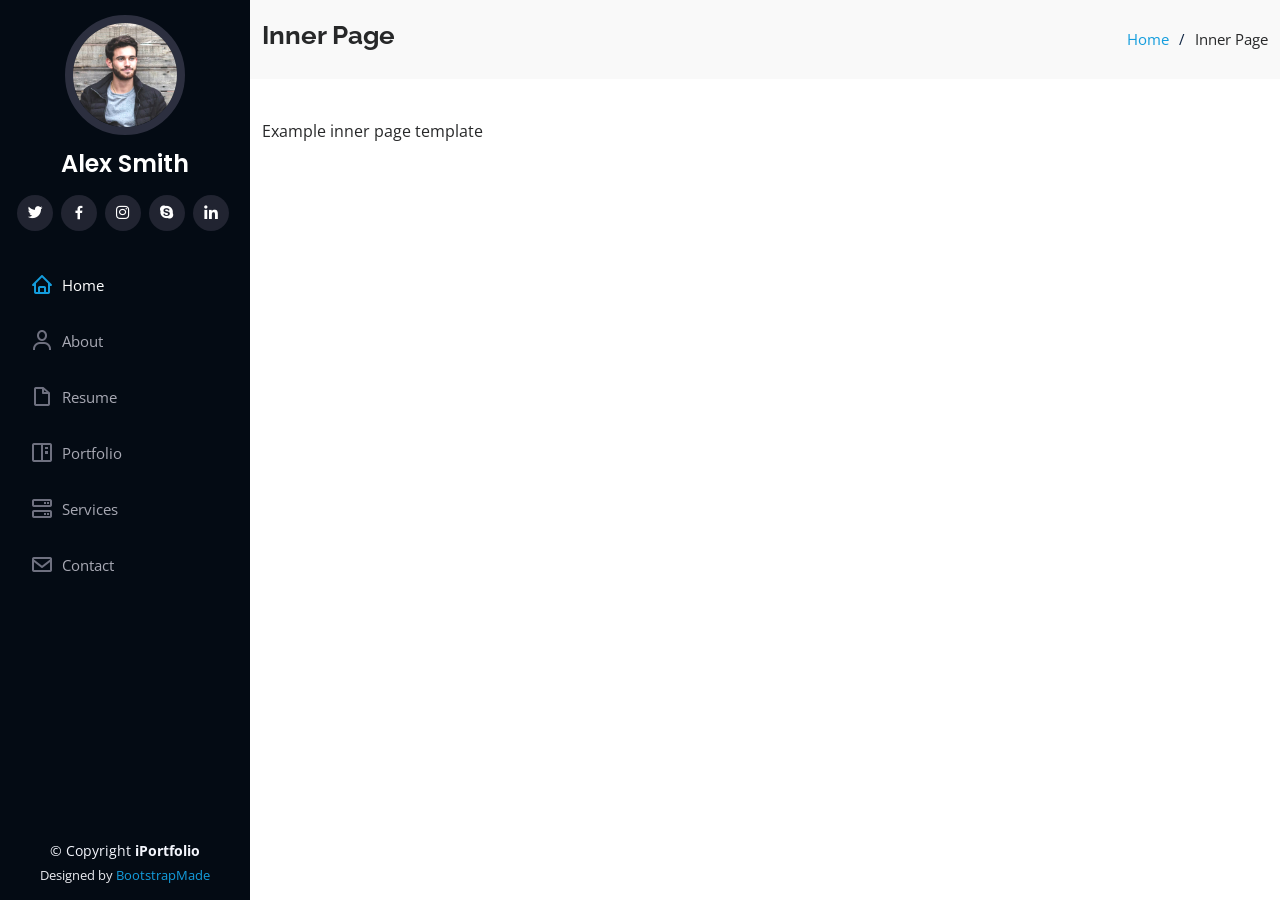
<file: inner-page.html>
<!DOCTYPE html>
<html lang="en">

<head>
  <meta charset="utf-8">
  <meta content="width=device-width, initial-scale=1.0" name="viewport">

  <title>Inner Page - iPortfolio Bootstrap Template</title>
  <meta content="" name="description">
  <meta content="" name="keywords">

  <!-- Favicons -->
  <link href="assets/img/favicon.png" rel="icon">
  <link href="assets/img/apple-touch-icon.png" rel="apple-touch-icon">

  <!-- Google Fonts -->
  <link href="https://fonts.googleapis.com/css?family=Open+Sans:300,300i,400,400i,600,600i,700,700i|Raleway:300,300i,400,400i,500,500i,600,600i,700,700i|Poppins:300,300i,400,400i,500,500i,600,600i,700,700i" rel="stylesheet">

  <!-- Vendor CSS Files -->
  <link href="assets/vendor/aos/aos.css" rel="stylesheet">
  <link href="assets/vendor/bootstrap/css/bootstrap.min.css" rel="stylesheet">
  <link href="assets/vendor/bootstrap-icons/bootstrap-icons.css" rel="stylesheet">
  <link href="assets/vendor/boxicons/css/boxicons.min.css" rel="stylesheet">
  <link href="assets/vendor/glightbox/css/glightbox.min.css" rel="stylesheet">
  <link href="assets/vendor/swiper/swiper-bundle.min.css" rel="stylesheet">

  <!-- Template Main CSS File -->
  <link href="assets/css/style.css" rel="stylesheet">

  <!-- =======================================================
  * Template Name: iPortfolio - v3.0.0
  * Template URL: https://bootstrapmade.com/iportfolio-bootstrap-portfolio-websites-template/
  * Author: BootstrapMade.com
  * License: https://bootstrapmade.com/license/
  ======================================================== -->
</head>

<body>

  <!-- ======= Mobile nav toggle button ======= -->
  <i class="bi bi-list mobile-nav-toggle d-xl-none"></i>

  <!-- ======= Header ======= -->
  <header id="header">
    <div class="d-flex flex-column">

      <div class="profile">
        <img src="assets/img/profile-img.jpg" alt="" class="img-fluid rounded-circle">
        <h1 class="text-light"><a href="index.html">Alex Smith</a></h1>
        <div class="social-links mt-3 text-center">
          <a href="#" class="twitter"><i class="bx bxl-twitter"></i></a>
          <a href="#" class="facebook"><i class="bx bxl-facebook"></i></a>
          <a href="#" class="instagram"><i class="bx bxl-instagram"></i></a>
          <a href="#" class="google-plus"><i class="bx bxl-skype"></i></a>
          <a href="#" class="linkedin"><i class="bx bxl-linkedin"></i></a>
        </div>
      </div>

      <nav id="navbar" class="nav-menu navbar">
        <ul>
          <li><a href="#hero" class="nav-link scrollto active"><i class="bx bx-home"></i> <span>Home</span></a></li>
          <li><a href="#about" class="nav-link scrollto"><i class="bx bx-user"></i> <span>About</span></a></li>
          <li><a href="#resume" class="nav-link scrollto"><i class="bx bx-file-blank"></i> <span>Resume</span></a></li>
          <li><a href="#portfolio" class="nav-link scrollto"><i class="bx bx-book-content"></i> <span>Portfolio</span></a></li>
          <li><a href="#services" class="nav-link scrollto"><i class="bx bx-server"></i> <span>Services</span></a></li>
          <li><a href="#contact" class="nav-link scrollto"><i class="bx bx-envelope"></i> <span>Contact</span></a></li>
        </ul>
      </nav><!-- .nav-menu -->
    </div>
  </header><!-- End Header -->

  <main id="main">

    <!-- ======= Breadcrumbs ======= -->
    <section class="breadcrumbs">
      <div class="container">

        <div class="d-flex justify-content-between align-items-center">
          <h2>Inner Page</h2>
          <ol>
            <li><a href="index.html">Home</a></li>
            <li>Inner Page</li>
          </ol>
        </div>

      </div>
    </section><!-- End Breadcrumbs -->

    <section class="inner-page">
      <div class="container">
        <p>
          Example inner page template
        </p>
      </div>
    </section>

  </main><!-- End #main -->

  <!-- ======= Footer ======= -->
  <footer id="footer">
    <div class="container">
      <div class="copyright">
        &copy; Copyright <strong><span>iPortfolio</span></strong>
      </div>
      <div class="credits">
        <!-- All the links in the footer should remain intact. -->
        <!-- You can delete the links only if you purchased the pro version. -->
        <!-- Licensing information: https://bootstrapmade.com/license/ -->
        <!-- Purchase the pro version with working PHP/AJAX contact form: https://bootstrapmade.com/iportfolio-bootstrap-portfolio-websites-template/ -->
        Designed by <a href="https://bootstrapmade.com/">BootstrapMade</a>
      </div>
    </div>
  </footer><!-- End  Footer -->

  <a href="#" class="back-to-top d-flex align-items-center justify-content-center"><i class="bi bi-arrow-up-short"></i></a>

  <!-- Vendor JS Files -->
  <script src="assets/vendor/aos/aos.js"></script>
  <script src="assets/vendor/bootstrap/js/bootstrap.bundle.min.js"></script>
  <script src="assets/vendor/glightbox/js/glightbox.min.js"></script>
  <script src="assets/vendor/isotope-layout/isotope.pkgd.min.js"></script>
  <script src="assets/vendor/php-email-form/validate.js"></script>
  <script src="assets/vendor/purecounter/purecounter.js"></script>
  <script src="assets/vendor/swiper/swiper-bundle.min.js"></script>
  <script src="assets/vendor/typed.js/typed.min.js"></script>
  <script src="assets/vendor/waypoints/noframework.waypoints.js"></script>

  <!-- Template Main JS File -->
  <script src="assets/js/main.js"></script>

</body>

</html>
</file>
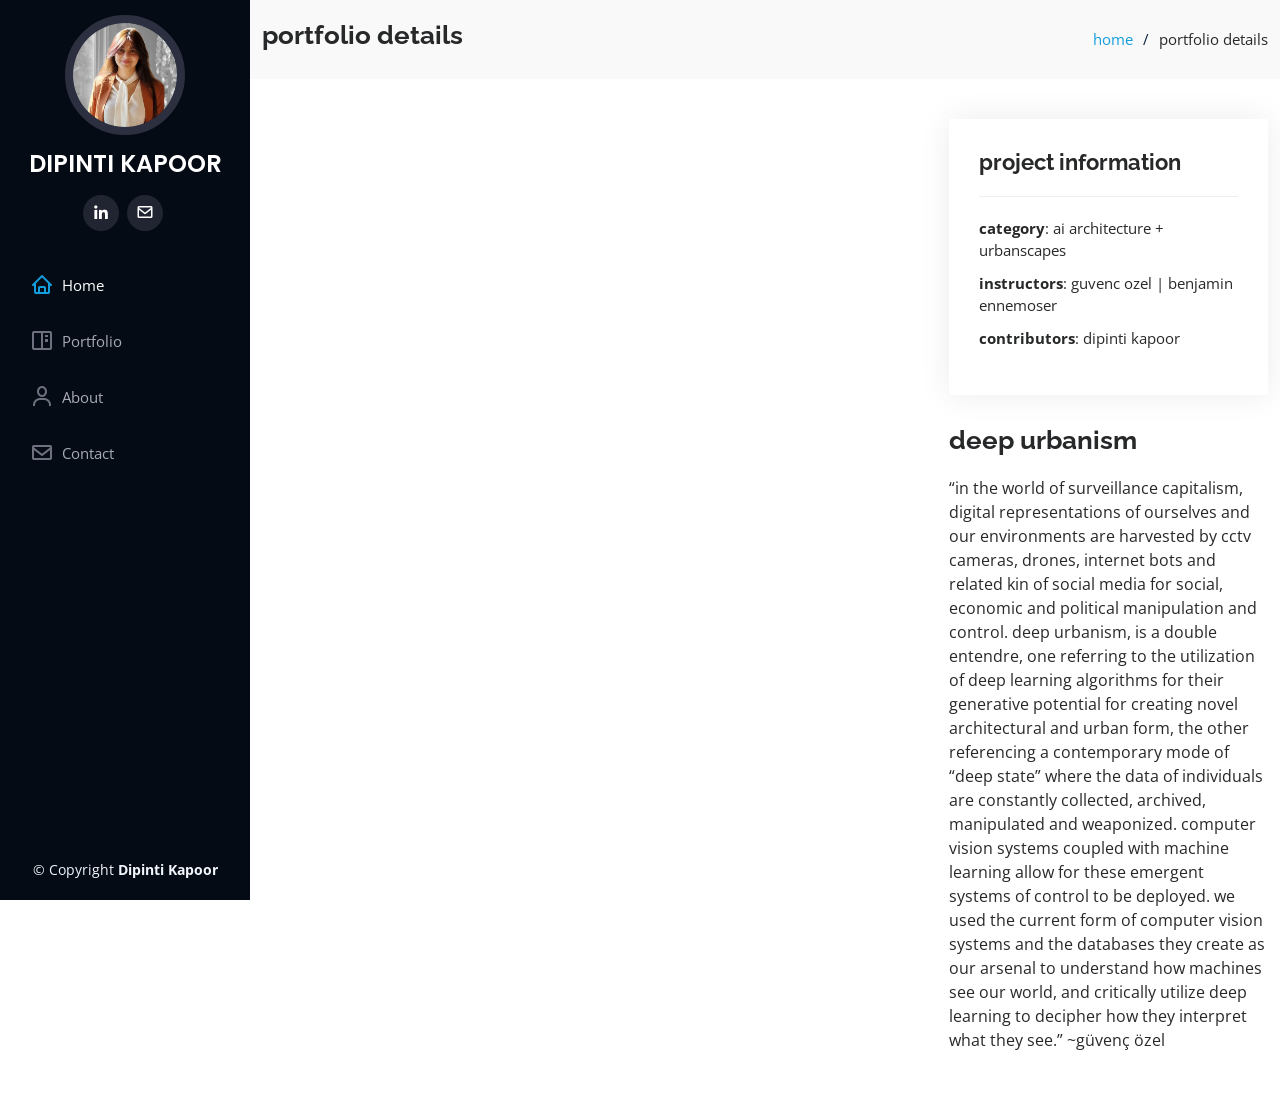
<file: portfolio-details.html>
<!DOCTYPE html>
<html lang="en">

<head>
  <meta charset="utf-8">
  <meta content="width=device-width, initial-scale=1.0" name="viewport">

  <title>Dipinti Kapoor Portfolio</title>
  <meta content="" name="description">
  <meta content="" name="keywords">

  <!-- Favicons -->
  <link href="assets/img/favicon.png" rel="icon">
  <link href="assets/img/apple-touch-icon.png" rel="apple-touch-icon">

  <!-- Google Fonts -->
  <link href="https://fonts.googleapis.com/css?family=Open+Sans:300,300i,400,400i,600,600i,700,700i|Raleway:300,300i,400,400i,500,500i,600,600i,700,700i|Poppins:300,300i,400,400i,500,500i,600,600i,700,700i" rel="stylesheet">

  <!-- Vendor CSS Files -->
  <link href="assets/vendor/aos/aos.css" rel="stylesheet">
  <link href="assets/vendor/bootstrap/css/bootstrap.min.css" rel="stylesheet">
  <link href="assets/vendor/bootstrap-icons/bootstrap-icons.css" rel="stylesheet">
  <link href="assets/vendor/boxicons/css/boxicons.min.css" rel="stylesheet">
  <link href="assets/vendor/glightbox/css/glightbox.min.css" rel="stylesheet">
  <link href="assets/vendor/swiper/swiper-bundle.min.css" rel="stylesheet">

  <!-- Template Main CSS File -->
  <link href="assets/css/style.css" rel="stylesheet">

  <!-- =======================================================
  * Template Name: iPortfolio - v3.0.0
  * Template URL: https://bootstrapmade.com/iportfolio-bootstrap-portfolio-websites-template/
  * Author: BootstrapMade.com
  * License: https://bootstrapmade.com/license/
  ======================================================== -->
</head>

<body>

  <!-- ======= Mobile nav toggle button ======= -->
  <i class="bi bi-list mobile-nav-toggle d-xl-none"></i>

  <!-- ======= Header ======= -->
  <header id="header">
    <div class="d-flex flex-column">

      <div class="profile">
        <img src="assets/img/dipinti-profile.png" alt="" class="rounded-circle">
        <h1 class="text-light"><a href="index.html">DIPINTI KAPOOR</a></h1>
        <div class="social-links mt-3 text-center">
          <a href="https://www.linkedin.com/in/dipinti/" target="_blank" rel="noreferrer noopener" class="linkedin"><i class="bx bxl-linkedin"></i></a>
          <a href="mailto:dipinti@live.com" target="_blank" rel="noreferrer noopener" class="linkedin"><i class="bx bx-envelope"></i></a>
        </div>
      </div>

      <nav id="navbar" class="nav-menu navbar">
        <ul>
          <li><a href="index.html#hero" class="nav-link scrollto active"><i class="bx bx-home"></i> <span>Home</span></a></li>
          <li><a href="index.html#portfolio" class="nav-link scrollto"><i class="bx bx-book-content"></i> <span>Portfolio</span></a></li>
          <li><a href="index.html#about" class="nav-link scrollto"><i class="bx bx-user"></i> <span>About</span></a></li>
          <li><a href="index.html#contact" class="nav-link scrollto"><i class="bx bx-envelope"></i> <span>Contact</span></a></li>
        </ul>
      </nav><!-- .nav-menu -->
    </div>
  </header><!-- End Header -->

  <main id="main" class="text-lowercase">

    <!-- ======= Breadcrumbs ======= -->
    <section id="breadcrumbs" class="breadcrumbs">
      <div class="container">

        <div class="d-flex justify-content-between align-items-center">
          <h2>Portfolio Details</h2>
          <ol>
            <li><a href="index.html">Home</a></li>
            <li>Portfolio Details</li>
          </ol>
        </div>

      </div>
    </section><!-- End Breadcrumbs -->

    <!-- ======= Portfolio Details Section ======= -->
    <section id="portfolio-details" class="portfolio-details">
      <div class="container-fluid">
        <div class="row gy-4">
          <div class="col-lg-8">
            <div class="embed-responsive embed-responsive-16by9">
              <iframe loading="lazy" class="banner" src="https://www.youtube-nocookie.com/embed/DmXPUA9e8d8?autoplay=1&mute=1&rel=0" frameborder="0" allow="accelerometer; autoplay=1; mute=1; encrypted-media; gyroscope; picture-in-picture" allowfullscreen>></iframe>
            </div>
            <!-- <div class="embed-responsive embed-responsive-16by9">
              <iframe loading="lazy" class="banner embed-responsive-item" src="https://www.youtube-nocookie.com/embed/DmXPUA9e8d8?autoplay=1&mute=1&rel=0" frameborder="0" allow="accelerometer; autoplay=1; mute=1; encrypted-media; gyroscope; picture-in-picture" allowfullscreen>></iframe>  
            </div> -->            
            <!-- <div class="portfolio-details-slider swiper-container">
              <div class="swiper-wrapper align-items-center">

                <div class="swiper-slide">
                  
                </div>

                <div class="swiper-slide">
                  <img src="assets/img/portfolio/portfolio-details-2.jpg" alt="">
                </div>

                <div class="swiper-slide">
                  <img src="assets/img/portfolio/portfolio-details-3.jpg" alt="">
                </div>

              </div>
              <div class="swiper-pagination"></div>
            </div> -->
          </div>

          <div class="col-lg-4">
            <div class="portfolio-info">
              <h3>Project information</h3>
              <ul>
                <li><strong>Category</strong>: ai architecture + urbanscapes</li>
                <li><strong>instructors</strong>: guvenc ozel | benjamin ennemoser</li>
                <li><strong>contributors</strong>: dipinti kapoor</li>
                <!-- <li><strong>Project URL</strong>: <a href="#">www.example.com</a></li> -->
              </ul>
            </div>
            <div class="portfolio-description">
              <h2>deep urbanism</h2>
                <p>“In the world of surveillance capitalism, digital representations of ourselves and our environments are harvested by CCTV cameras, drones, internet bots and related kin of social media for social, economic and political manipulation and control.
                Deep Urbanism, is a double entendre, one referring to the utilization of deep learning algorithms for their generative potential for creating novel architectural and urban form, the other referencing a contemporary mode of “deep state” where the data of individuals are constantly collected, archived, manipulated and weaponized. Computer vision systems coupled with machine learning allow for these emergent systems of control to be deployed. We used the current form of computer vision systems and the databases they create as our arsenal to understand how machines see our world, and critically utilize deep learning to decipher how they interpret what they see.”
                ~GÜVENÇ ÖZEL</p>
            </div>
          </div>

        </div>

      </div>
    </section><!-- End Portfolio Details Section -->

    
  </main><!-- End #main -->

  <!-- ======= Footer ======= -->
  <footer id="footer">
    <div class="container">
      <div class="copyright">
        &copy; Copyright <strong><span>Dipinti Kapoor</span></strong>
      </div>
      <div class="credits">
        <!-- All the links in the footer should remain intact. -->
        <!-- You can delete the links only if you purchased the pro version. -->
        <!-- Licensing information: https://bootstrapmade.com/license/ -->
        <!-- Purchase the pro version with working PHP/AJAX contact form: https://bootstrapmade.com/iportfolio-bootstrap-portfolio-websites-template/ -->
        <!-- Designed by <a href="https://bootstrapmade.com/">BootstrapMade</a> -->
      </div>
    </div>
  </footer><!-- End  Footer -->

  <a href="#" class="back-to-top d-flex align-items-center justify-content-center"><i class="bi bi-arrow-up-short"></i></a>

  <!-- Vendor JS Files -->
  <script src="assets/vendor/aos/aos.js"></script>
  <script src="assets/vendor/bootstrap/js/bootstrap.bundle.min.js"></script>
  <script src="assets/vendor/glightbox/js/glightbox.min.js"></script>
  <script src="assets/vendor/isotope-layout/isotope.pkgd.min.js"></script>
  <script src="assets/vendor/php-email-form/validate.js"></script>
  <script src="assets/vendor/purecounter/purecounter.js"></script>
  <script src="assets/vendor/swiper/swiper-bundle.min.js"></script>
  <script src="assets/vendor/typed.js/typed.min.js"></script>
  <script src="assets/vendor/waypoints/noframework.waypoints.js"></script>

  <!-- Template Main JS File -->
  <script src="assets/js/main.js"></script>

</body>
</html>
</file>
<file: assets/css/style.css>
/**
* Template Name: iPortfolio - v3.0.0
* Template URL: https://bootstrapmade.com/iportfolio-bootstrap-portfolio-websites-template/
* Author: BootstrapMade.com
* License: https://bootstrapmade.com/license/
*/

/*--------------------------------------------------------------
# General
--------------------------------------------------------------*/
body {
  font-family: "Open Sans", sans-serif;
  color: #272829;
}

a {
  color: #149ddd;
  text-decoration: none;
}

a:hover {
  color: #37b3ed;
  text-decoration: none;
}

h1, h2, h3, h4, h5, h6 {
  font-family: "Raleway", sans-serif;
}

/*--------------------------------------------------------------
# Back to top button
--------------------------------------------------------------*/
.back-to-top {
  position: fixed;
  visibility: hidden;
  opacity: 0;
  right: 15px;
  bottom: 15px;
  z-index: 996;
  background: #149ddd;
  width: 40px;
  height: 40px;
  border-radius: 50px;
  transition: all 0.4s;
}

.back-to-top i {
  font-size: 28px;
  color: #fff;
  line-height: 0;
}

.back-to-top:hover {
  background: #2eafec;
  color: #fff;
}

.back-to-top.active {
  visibility: visible;
  opacity: 1;
}

/*--------------------------------------------------------------
# Header
--------------------------------------------------------------*/
#header {
  position: fixed;
  top: 0;
  left: 0;
  bottom: 0;
  width: 250px;
  transition: all ease-in-out 0.5s;
  z-index: 9997;
  transition: all 0.5s;
  padding: 0 15px;
  background: #040b14;
  overflow-y: auto;
}

#header .profile img {
  margin: 15px auto;
  display: block;
  width: 120px;
  border: 8px solid #2c2f3f;
}

#header .profile h1 {
  font-size: 24px;
  margin: 0;
  padding: 0;
  font-weight: 600;
  -moz-text-align-last: center;
  text-align-last: center;
  font-family: "Poppins", sans-serif;
}

#header .profile h1 a, #header .profile h1 a:hover {
  color: #fff;
  text-decoration: none;
}

#header .profile .social-links a {
  font-size: 18px;
  display: inline-block;
  background: #212431;
  color: #fff;
  line-height: 1;
  padding: 8px 0;
  margin-right: 4px;
  border-radius: 50%;
  text-align: center;
  width: 36px;
  height: 36px;
  transition: 0.3s;
}

#header .profile .social-links a:hover {
  background: #149ddd;
  color: #fff;
  text-decoration: none;
}

#main {
  margin-left: 250px;
}

@media (max-width: 1199px) {
  #header {
    left: -250px;
  }
  #main {
    margin-left: 0;
  }
}

/*--------------------------------------------------------------
# Navigation Menu
--------------------------------------------------------------*/
/* Desktop Navigation */
.nav-menu {
  padding: 30px 0 0 0;
}

.nav-menu * {
  margin: 0;
  padding: 0;
  list-style: none;
}

.nav-menu > ul > li {
  position: relative;
  white-space: nowrap;
}

.nav-menu a {
  display: flex;
  align-items: center;
  color: #a8a9b4;
  padding: 12px 15px;
  margin-bottom: 8px;
  transition: 0.3s;
  font-size: 15px;
}

.nav-menu a i {
  font-size: 24px;
  padding-right: 8px;
  color: #6f7180;
}

.nav-menu a:hover, .nav-menu .active, .nav-menu li:hover > a {
  text-decoration: none;
  color: #fff;
}

.nav-menu a:hover i, .nav-menu .active i, .nav-menu li:hover > a i {
  color: #149ddd;
}

/* Mobile Navigation */
.mobile-nav-toggle {
  position: fixed;
  right: 15px;
  top: 15px;
  z-index: 9998;
  border: 0;
  font-size: 24px;
  transition: all 0.4s;
  outline: none !important;
  background-color: #149ddd;
  color: #fff;
  width: 40px;
  height: 40px;
  display: inline-flex;
  align-items: center;
  justify-content: center;
  line-height: 0;
  border-radius: 50px;
  cursor: pointer;
}

.mobile-nav-active {
  overflow: hidden;
}

.mobile-nav-active #header {
  left: 0;
}

/*--------------------------------------------------------------
# Hero Section
--------------------------------------------------------------*/
.hero {
  width: 100%;
  height: 100vh;
  /* background: url("../img/hero-bg.jpg") top center;
  background-size: cover; */

  position: relative;
  background-color: black;
  height: 100vh;
  min-height: 25rem;
  width: 100%;
  overflow: hidden;
}

.hero:before {
  content: "";
  background: rgba(5, 13, 24, 0.3);
  position: absolute;
  bottom: 0;
  top: 0;
  left: 0;
  right: 0;
  z-index: 1;
}

.hero .hero-container {
  position: relative;
  z-index: 2;
  min-width: 250px;
}

.hero h1 {
  margin: 0 0 10px 0;
  font-size: 64px;
  font-weight: 700;
  line-height: 56px;
  color: #fff;
}

.hero p {
  color: #fff;
  margin-bottom: 50px;
  font-size: 26px;
  font-family: "Poppins", sans-serif;
}

.hero p span {
  color: #fff;
  padding-bottom: 4px;
  letter-spacing: 1px;
  border-bottom: 3px solid #149ddd;
}

/** This is custom **/
.hero video {
  position: absolute;
  top: 50%;
  left: 50%;
  min-width: 100%;
  min-height: 100%;
  width: auto;
  height: auto;
  z-index: 0;
  -ms-transform: translateX(-50%) translateY(-50%);
  -moz-transform: translateX(-50%) translateY(-50%);
  -webkit-transform: translateX(-50%) translateY(-50%);
  transform: translateX(-50%) translateY(-50%);
}
.hero .overlay {
  position: absolute;
  top: 0;
  left: 0;
  height: 100%;
  width: 100%;
  background-color: black;
  opacity: 0.6;
  z-index: 1;
}

@media (min-width: 1024px) {
  .hero {
    background-attachment: fixed;
  }
}

@media (max-width: 768px) {
  .hero h1 {
    font-size: 28px;
    line-height: 36px;
  }
  .hero h2 {
    font-size: 18px;
    line-height: 24px;
    margin-bottom: 30px;
  }
}

/*--------------------------------------------------------------
# Sections General
--------------------------------------------------------------*/
section {
  padding: 40px 0;
  overflow: hidden;
}

.section-bg {
  background: #f5f8fd;
}

.section-title {
  padding-bottom: 30px;
}

.section-title h2 {
  font-size: 32px;
  font-weight: bold;
  margin-bottom: 20px;
  padding-bottom: 20px;
  position: relative;
  color: #173b6c;
}

.section-title h2::after {
  content: '';
  position: absolute;
  display: block;
  width: 50px;
  height: 3px;
  background: #149ddd;
  bottom: 0;
  left: 0;
}

.section-title p {
  margin-bottom: 0;
}

.section-title-sm h2 {
  font-size: 32px;
  font-weight: bold;
  margin-bottom: 20px;
  padding-bottom: 20px;
  position: relative;
  color: #173b6c;
}

.section-title-sm h2::after {
  content: '';
  position: absolute;
  display: block;
  width: 50px;
  height: 3px;
  background: #149ddd;
  bottom: 0;
  left: 0;
}

/*--------------------------------------------------------------
# About
--------------------------------------------------------------*/
.about .content h3 {
  font-weight: 700;
  font-size: 26px;
  color: #173b6c;
}

.about .content ul {
  list-style: none;
  padding: 0;
}

.about .content ul li {
  margin-bottom: 20px;
  display: flex;
  align-items: center;
}

.about .content ul strong {
  margin-right: 10px;
}

.about .content ul i {
  font-size: 16px;
  margin-right: 5px;
  color: #149ddd;
  line-height: 0;
}

.about .content p:last-child {
  margin-bottom: 0;
}

/*--------------------------------------------------------------
# Facts
--------------------------------------------------------------*/
.facts {
  padding-bottom: 30px;
}

.facts .count-box {
  padding: 30px;
  width: 100%;
}

.facts .count-box i {
  display: block;
  font-size: 44px;
  color: #149ddd;
  float: left;
  line-height: 0;
}

.facts .count-box span {
  font-size: 48px;
  line-height: 40px;
  display: block;
  font-weight: 700;
  color: #050d18;
  margin-left: 60px;
}

.facts .count-box p {
  padding: 15px 0 0 0;
  margin: 0 0 0 60px;
  font-family: "Raleway", sans-serif;
  font-size: 14px;
  color: #122f57;
}

.facts .count-box a {
  font-weight: 600;
  display: block;
  margin-top: 20px;
  color: #122f57;
  font-size: 15px;
  font-family: "Poppins", sans-serif;
  transition: ease-in-out 0.3s;
}

.facts .count-box a:hover {
  color: #1f5297;
}

/*--------------------------------------------------------------
# Skills
--------------------------------------------------------------*/
.skills .progress {
  height: 45px;
  display: block;
  background: none;
  border-radius: 0;
}

.skills .progress-title {
  height: 60px;
  display: block;
  background: none;
  border-radius: 0;
}

.skills .progress .skill {
  padding: 0;
  margin: 0 0 6px 0;
  text-transform: uppercase;
  display: block;
  font-family: "Poppins", sans-serif;
  color: #050d18;
}

.skills .progress .skill .val {
  float: right;
  font-style: normal;
}

.skills .progress-title .title {
  padding: 0;
  margin: 0 0 6px 0;
  text-transform: uppercase;
  display: block;
  font-family: "Poppins", sans-serif;
  color: #149ddd;
}

.skills .progress-bar-wrap {
  background: #dce8f8;
  height: 10px;
}

.skills .progress-bar {
  width: 1px;
  height: 10px;
  transition: .9s;
  background-color: #149ddd;
}

/*--------------------------------------------------------------
# Resume
--------------------------------------------------------------*/
.resume .resume-title {
  font-size: 26px;
  font-weight: 700;
  margin-top: 20px;
  margin-bottom: 20px;
  color: #050d18;
}

.resume .resume-item {
  padding: 0 0 20px 20px;
  margin-top: -2px;
  border-left: 2px solid #1f5297;
  position: relative;
}

.resume .resume-item h4 {
  line-height: 18px;
  font-size: 18px;
  font-weight: 600;
  text-transform: uppercase;
  font-family: "Poppins", sans-serif;
  color: #050d18;
  margin-bottom: 10px;
}

.resume .resume-item h5 {
  font-size: 16px;
  background: #e4edf9;
  padding: 5px 15px;
  display: inline-block;
  font-weight: 600;
  margin-bottom: 10px;
}

.resume .resume-item ul {
  padding-left: 20px;
}

.resume .resume-item ul li {
  padding-bottom: 10px;
}

.resume .resume-item:last-child {
  padding-bottom: 0;
}

.resume .resume-item::before {
  content: "";
  position: absolute;
  width: 16px;
  height: 16px;
  border-radius: 50px;
  left: -9px;
  top: 0;
  background: #fff;
  border: 2px solid #1f5297;
}

/*--------------------------------------------------------------
# Portfolio
--------------------------------------------------------------*/
.portfolio .portfolio-item {
  margin-bottom: 30px;

  display: block;
  position: relative;
  overflow: hidden;
  max-width: 700px;
  margin: auto auto 1rem;
}

.portfolio #portfolio-flters {
  padding: 0;
  margin: 0 auto 35px auto;
  list-style: none;
  text-align: center;
  background: #fff;
  border-radius: 50px;
  padding: 2px 15px;
}

.portfolio #portfolio-flters li {
  cursor: pointer;
  display: inline-block;
  padding: 10px 15px 8px 15px;
  font-size: 14px;
  font-weight: 600;
  line-height: 1;
  text-transform: uppercase;
  color: #272829;
  margin-bottom: 5px;
  transition: all 0.3s ease-in-out;
}

.portfolio #portfolio-flters li:hover, .portfolio #portfolio-flters li.filter-active {
  color: #149ddd;
}

.portfolio #portfolio-flters li:last-child {
  margin-right: 0;
}

.portfolio .portfolio-wrap {
  transition: 0.3s;
  position: relative;
  overflow: hidden;
  z-index: 1;
}

.portfolio .portfolio-wrap::before {
  content: "";
  background: rgba(255, 255, 255, 0.5);
  position: absolute;
  left: 0;
  right: 0;
  top: 0;
  bottom: 0;
  transition: all ease-in-out 0.3s;
  z-index: 2;
  opacity: 0;
}

.portfolio .portfolio-wrap .portfolio-links {
  opacity: 1;
  left: 0;
  right: 0;
  bottom: -60px;
  z-index: 3;
  position: absolute;
  transition: all ease-in-out 0.3s;
  display: flex;
  justify-content: center;
}

.portfolio .portfolio-wrap .portfolio-links a {
  color: #fff;
  font-size: 28px;
  text-align: center;
  background: rgba(20, 157, 221, 0.75);
  transition: 0.3s;
  width: 50%;
}

.portfolio .portfolio-wrap .portfolio-links p {
  color: #fff;
  font-size: 28px;
  text-align: center;
  background: #000000;
  transition: 0.3s;
  width: 100%;
}

.portfolio .portfolio-wrap .portfolio-links a:hover {
  background: rgba(20, 157, 221, 0.95);
}

.portfolio .portfolio-wrap .portfolio-links a + a {
  border-left: 1px solid #37b3ed;
}

.portfolio .portfolio-wrap:hover::before {
  top: 0;
  left: 0;
  right: 0;
  bottom: 0;
  opacity: 1;
}

.portfolio .portfolio-wrap:hover .portfolio-links {
  opacity: 1;
  bottom: 0;
}

/*--------------------------------------------------------------
# Portfolio Custom
--------------------------------------------------------------*/

.portfolio-item .caption {
  display: flex;
  height: 100%;
  width: 100%;
  background-color: rgba(33, 37, 41, 0.2);
  position: absolute;
  top: 0;
  bottom: 0;
  z-index: 1;
}

.portfolio-item .caption .caption-content {
  color: #fff;
  margin: auto 2rem 2rem;
}

.portfolio-item .caption .caption-content h2 {
  font-size: 0.8rem;
  text-transform: uppercase;
}

.portfolio-item .caption .caption-content p {
  font-weight: 300;
  font-size: 1.2rem;
}

@media (min-width: 500px) {
  .portfolio-item {
    max-width: 700px;
    margin: 0;
  }
  .portfolio-item .caption {
    transition: background-color 0.7s, -webkit-clip-path 0.25s ease-out;
    transition: clip-path 0.25s ease-out, background-color 0.7s;
    transition: clip-path 0.25s ease-out, background-color 0.7s, -webkit-clip-path 0.25s ease-out;
    -webkit-clip-path: inset(0px);
    clip-path: inset(0px);
  }
  .portfolio-item .caption .caption-content {
    transition: opacity 0.25s;
    margin-left: 5rem;
    margin-right: 5rem;
    margin-bottom: 5rem;
  }
  .portfolio-item img {
    transition: -webkit-clip-path 0.25s ease-out;
    transition: clip-path 0.25s ease-out;
    transition: clip-path 0.25s ease-out, -webkit-clip-path 0.25s ease-out;
    -webkit-clip-path: inset(-1px);
    clip-path: inset(-1px);
  }
  .portfolio-item:hover img {
    -webkit-clip-path: inset(2rem);
    clip-path: inset(2rem);
  }
  .portfolio-item:hover .caption {
    background-color: rgba(43, 59, 65, 0.9);
    -webkit-clip-path: inset(2rem);
    clip-path: inset(2rem);
  }
}

/*--------------------------------------------------------------
# Portfolio Details
--------------------------------------------------------------*/
.portfolio-details {
  padding-top: 40px;
}

.portfolio-details .portfolio-details-slider img {
  width: 100%;
}

.portfolio-details .portfolio-details-slider .swiper-pagination {
  margin-top: 20px;
  position: relative;
}

.portfolio-details .portfolio-details-slider .swiper-pagination .swiper-pagination-bullet {
  width: 12px;
  height: 12px;
  background-color: #fff;
  opacity: 1;
  border: 1px solid #149ddd;
}

.portfolio-details .portfolio-details-slider .swiper-pagination .swiper-pagination-bullet-active {
  background-color: #149ddd;
}

.portfolio-details .portfolio-info {
  padding: 30px;
  box-shadow: 0px 0 30px rgba(5, 13, 24, 0.08);
}

.portfolio-details .portfolio-info h3 {
  font-size: 22px;
  font-weight: 700;
  margin-bottom: 20px;
  padding-bottom: 20px;
  border-bottom: 1px solid #eee;
}

.portfolio-details .portfolio-info ul {
  list-style: none;
  padding: 0;
  font-size: 15px;
}

.portfolio-details .portfolio-info ul li + li {
  margin-top: 10px;
}

.portfolio-details .portfolio-description {
  padding-top: 30px;
}

.portfolio-details .portfolio-description h2 {
  font-size: 26px;
  font-weight: 700;
  margin-bottom: 20px;
}

.portfolio-details .portfolio-description p {
  padding: 0;

}

/*--------------------------------------------------------------
# Custom Portfolio details
--------------------------------------------------------------*/
.banner {
  width: 100%;
  height: 75vh;
}

.banner-h-auto {
  width: 100%;
  height: auto;
}

.banner-img {
  min-height: 30rem;
  height: 100%;
  background-position: center center fixed;
  background-repeat: no-repeat;
  -webkit-background-size: cover;
  -moz-background-size: cover;
  -o-background-size: cover;
  background-size: cover;
}
@media (min-width: 992px) {
  .banner-img {
    height: 100vh;
  }
  .banner-img h1 {
    font-size: 5.5rem;
  }
}
/*--------------------------------------------------------------
# Services
--------------------------------------------------------------*/
.services .icon-box {
  margin-bottom: 20px;
}

.services .icon {
  float: left;
  display: flex;
  align-items: center;
  justify-content: center;
  width: 54px;
  height: 54px;
  background: #149ddd;
  border-radius: 50%;
  transition: 0.5s;
  border: 1px solid #149ddd;
}

.services .icon i {
  color: #fff;
  font-size: 24px;
  line-height: 0;
}

.services .icon-box:hover .icon {
  background: #fff;
}

.services .icon-box:hover .icon i {
  color: #149ddd;
}

.services .title {
  margin-left: 80px;
  font-weight: 700;
  margin-bottom: 15px;
  font-size: 18px;
}

.services .title a {
  color: #343a40;
}

.services .title a:hover {
  color: #149ddd;
}

.services .description {
  margin-left: 80px;
  line-height: 24px;
  font-size: 14px;
}

/*--------------------------------------------------------------
# Testimonials
--------------------------------------------------------------*/
.testimonials .testimonial-item {
  box-sizing: content-box;
  text-align: center;
  min-height: 320px;
}

.testimonials .testimonial-item .testimonial-img {
  width: 90px;
  border-radius: 50%;
  margin: 0 auto;
}

.testimonials .testimonial-item h3 {
  font-size: 18px;
  font-weight: bold;
  margin: 10px 0 5px 0;
  color: #111;
}

.testimonials .testimonial-item h4 {
  font-size: 14px;
  color: #999;
  margin: 0;
}

.testimonials .testimonial-item .quote-icon-left, .testimonials .testimonial-item .quote-icon-right {
  color: #c3e8fa;
  font-size: 26px;
}

.testimonials .testimonial-item .quote-icon-left {
  display: inline-block;
  left: -5px;
  position: relative;
}

.testimonials .testimonial-item .quote-icon-right {
  display: inline-block;
  right: -5px;
  position: relative;
  top: 10px;
}

.testimonials .testimonial-item p {
  font-style: italic;
  margin: 0 15px 15px 15px;
  padding: 20px;
  background: #fff;
  position: relative;
  margin-bottom: 35px;
  border-radius: 6px;
  box-shadow: 0px 2px 15px rgba(0, 0, 0, 0.1);
}

.testimonials .testimonial-item p::after {
  content: "";
  width: 0;
  height: 0;
  border-top: 20px solid #fff;
  border-right: 20px solid transparent;
  border-left: 20px solid transparent;
  position: absolute;
  bottom: -20px;
  left: calc(50% - 20px);
}

.testimonials .swiper-pagination {
  margin-top: 20px;
  position: relative;
}

.testimonials .swiper-pagination .swiper-pagination-bullet {
  width: 12px;
  height: 12px;
  background-color: #fff;
  opacity: 1;
  border: 1px solid #149ddd;
}

.testimonials .swiper-pagination .swiper-pagination-bullet-active {
  background-color: #149ddd;
}

/*--------------------------------------------------------------
# Contact
--------------------------------------------------------------*/
.contact {
  padding-bottom: 130px;
}

.contact .info {
  padding: 30px;
  background: #fff;
  width: 100%;
  box-shadow: 0 0 24px 0 rgba(0, 0, 0, 0.12);
}

.contact .info i {
  font-size: 20px;
  color: #149ddd;
  float: left;
  width: 44px;
  height: 44px;
  background: #dff3fc;
  display: flex;
  justify-content: center;
  align-items: center;
  border-radius: 50px;
  transition: all 0.3s ease-in-out;
}

.contact .info h4 {
  padding: 0 0 0 60px;
  font-size: 22px;
  font-weight: 600;
  margin-bottom: 5px;
  color: #050d18;
}

.contact .info p {
  padding: 0 0 10px 60px;
  margin-bottom: 20px;
  font-size: 14px;
  color: #173b6c;
}

.contact .info .email p {
  padding-top: 5px;
}

.contact .info .social-links {
  padding-left: 60px;
}

.contact .info .social-links a {
  font-size: 18px;
  display: inline-block;
  background: #333;
  color: #fff;
  line-height: 1;
  padding: 8px 0;
  border-radius: 50%;
  text-align: center;
  width: 36px;
  height: 36px;
  transition: 0.3s;
  margin-right: 10px;
}

.contact .info .social-links a:hover {
  background: #149ddd;
  color: #fff;
}

.contact .info .email:hover i, .contact .info .address:hover i, .contact .info .phone:hover i {
  background: #149ddd;
  color: #fff;
}

.contact .php-email-form {
  width: 100%;
  padding: 30px;
  background: #fff;
  box-shadow: 0 0 24px 0 rgba(0, 0, 0, 0.12);
}

.contact .php-email-form .form-group {
  padding-bottom: 8px;
}

.contact .php-email-form .validate {
  display: none;
  color: red;
  margin: 0 0 15px 0;
  font-weight: 400;
  font-size: 13px;
}

.contact .php-email-form .error-message {
  display: none;
  color: #fff;
  background: #ed3c0d;
  text-align: left;
  padding: 15px;
  font-weight: 600;
}

.contact .php-email-form .error-message br + br {
  margin-top: 25px;
}

.contact .php-email-form .sent-message {
  display: none;
  color: #fff;
  background: #18d26e;
  text-align: center;
  padding: 15px;
  font-weight: 600;
}

.contact .php-email-form .loading {
  display: none;
  background: #fff;
  text-align: center;
  padding: 15px;
}

.contact .php-email-form .loading:before {
  content: "";
  display: inline-block;
  border-radius: 50%;
  width: 24px;
  height: 24px;
  margin: 0 10px -6px 0;
  border: 3px solid #18d26e;
  border-top-color: #eee;
  -webkit-animation: animate-loading 1s linear infinite;
  animation: animate-loading 1s linear infinite;
}

.contact .php-email-form .form-group {
  margin-bottom: 15px;
}

.contact .php-email-form label {
  padding-bottom: 8px;
}

.contact .php-email-form input, .contact .php-email-form textarea {
  border-radius: 0;
  box-shadow: none;
  font-size: 14px;
}

.contact .php-email-form input {
  height: 44px;
}

.contact .php-email-form textarea {
  padding: 10px 15px;
}

.contact .php-email-form button[type="submit"] {
  background: #149ddd;
  border: 0;
  padding: 10px 24px;
  color: #fff;
  transition: 0.4s;
  border-radius: 4px;
}

.contact .php-email-form button[type="submit"]:hover {
  background: #37b3ed;
}

@-webkit-keyframes animate-loading {
  0% {
    transform: rotate(0deg);
  }
  100% {
    transform: rotate(360deg);
  }
}

@keyframes animate-loading {
  0% {
    transform: rotate(0deg);
  }
  100% {
    transform: rotate(360deg);
  }
}

/*--------------------------------------------------------------
# Breadcrumbs
--------------------------------------------------------------*/
.breadcrumbs {
  padding: 20px 0;
  background: #f9f9f9;
}

.breadcrumbs h2 {
  font-size: 26px;
  font-weight: bold;
}

.breadcrumbs ol {
  display: flex;
  flex-wrap: wrap;
  list-style: none;
  padding: 0;
  margin: 0;
  font-size: 15px;
}

.breadcrumbs ol li + li {
  padding-left: 10px;
}

.breadcrumbs ol li + li::before {
  display: inline-block;
  padding-right: 10px;
  color: #0e2442;
  content: "/";
}

@media (max-width: 768px) {
  .breadcrumbs .d-flex {
    display: block !important;
  }
  .breadcrumbs ol {
    display: block;
  }
  .breadcrumbs ol li {
    display: inline-block;
  }
}

/*--------------------------------------------------------------
# Footer
--------------------------------------------------------------*/
#footer {
  padding: 15px;
  color: #f4f6fd;
  font-size: 14px;
  position: fixed;
  left: 0;
  bottom: 0;
  width: 250px;
  z-index: 9999;
  background: #040b14;
}

#footer .copyright {
  text-align: center;
}

#footer .credits {
  padding-top: 5px;
  text-align: center;
  font-size: 13px;
  color: #eaebf0;
}

@media (max-width: 1199px) {
  #footer {
    position: static;
    width: auto;
    padding-right: 20px 15px;
  }
}
</file>
